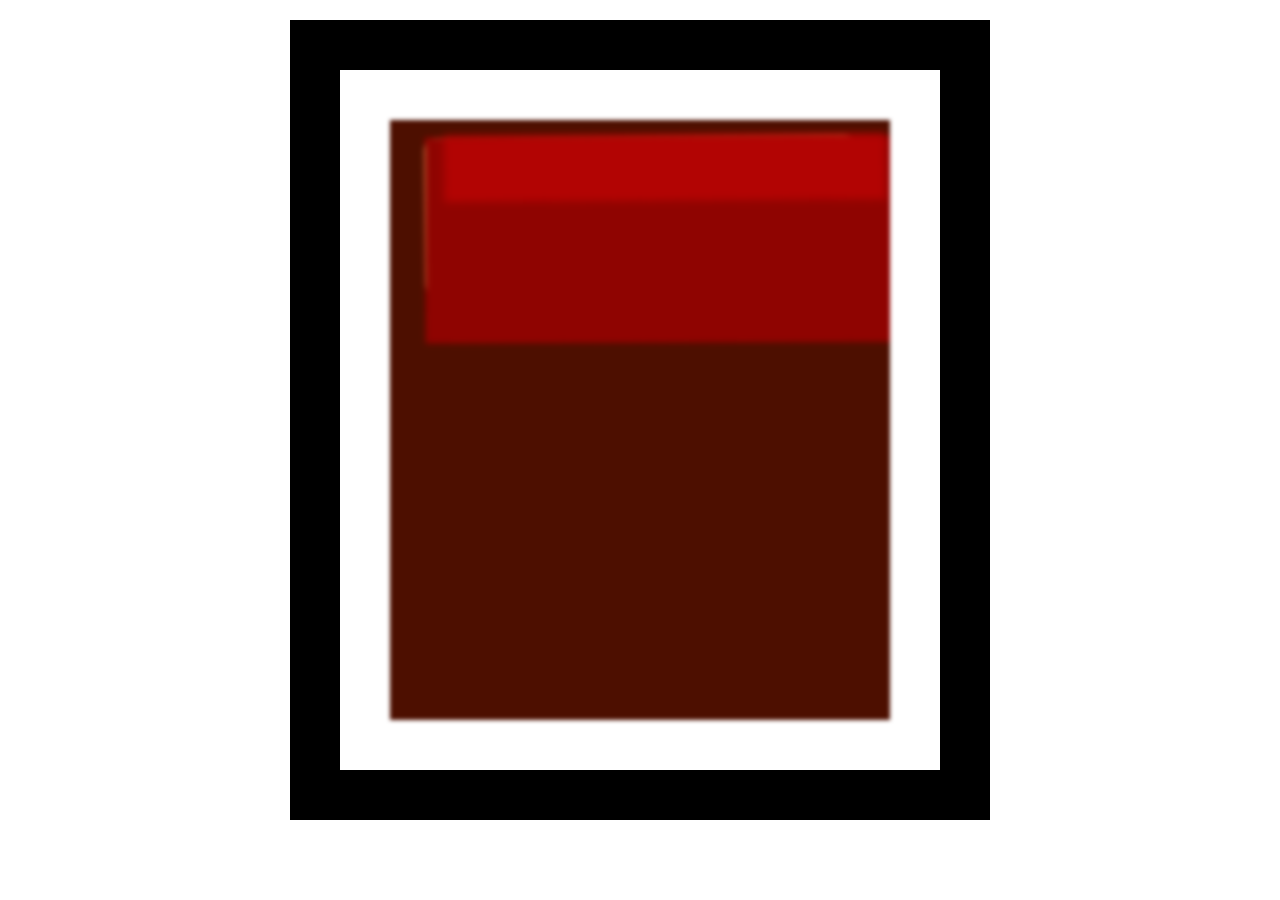
<file: box-model-painting/index.html>
<!DOCTYPE html>
<html lang="en">
<head>
    <meta charset="UTF-8">
    <meta http-equiv="X-UA-Compatible" content="IE=edge">
    <meta name="viewport" content="width=device-width, initial-scale=1.0">
    <title>Rothko Painting</title>
    <link rel="stylesheet" href="styles.css">
</head>
<body>
    <div class="frame">
        <div class="canvas">
            <div class="one">
                <div class="two">
                    <div class="three">
                        
                    </div>
                </div>
            </div>
        </div>
    </div>
</body>
</html>
</file>
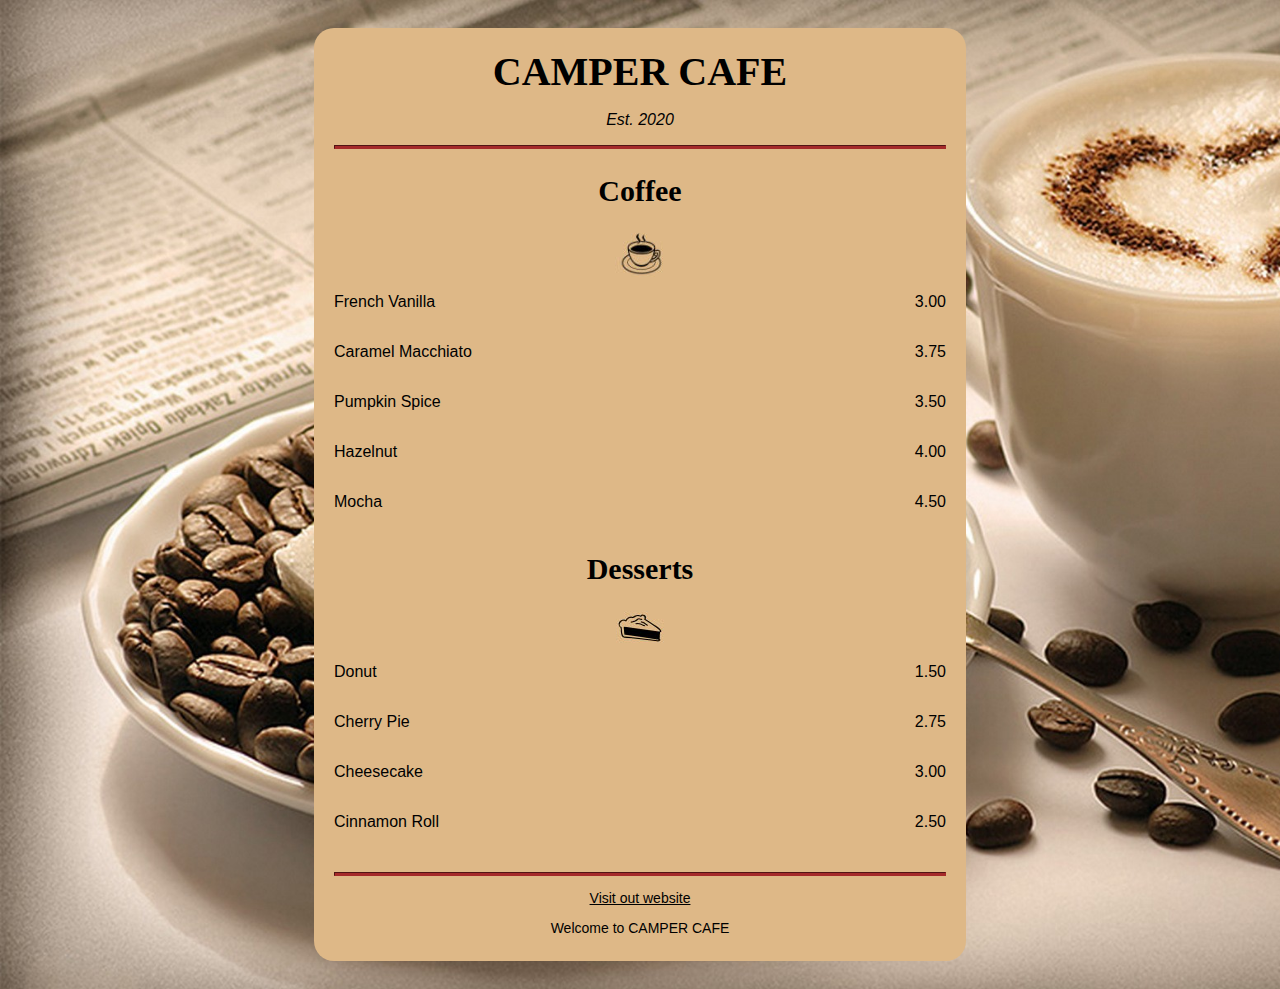
<file: Cafe-menu/cafe-menu.html>
<!DOCTYPE html>
<html lang="en">
<head>
    <meta charset="UTF-8">
    <meta http-equiv="X-UA-Compatible" content="IE=edge">
    <meta name="viewport" content="width=device-width, initial-scale=1.0">
    <title>Cafe Menu</title>
    <link rel="stylesheet" href="style.css">
</head>
<body>
    <div class="menu">
        <main>
            <h1>CAMPER CAFE</h1>
            <P class="established">Est. 2020</P><hr>
            <section>
                <h2>Coffee</h2>
                <img src="images/coffee.jpg" alt="coffee icon">
                <article class="item">
                    <p class="flavor">French Vanilla</p><p class="price">3.00</p>
                </article>
                <article class="item">
                    <p class="flavor">Caramel Macchiato</p><p class="price">3.75</p>
                </article>
                <article class="item">
                    <p class="flavor">Pumpkin Spice</p><p class="price">3.50</p>
                </article>
                <article class="item">
                    <p class="flavor">Hazelnut</p><p class="price">4.00</p>
                </article>
                <article class="item">
                    <p class="flavor">Mocha</p><p class="price">4.50</p>
                </article>
            </section>
            <section>
                <h2>Desserts</h2>
                <img src="images/pie.jpg" alt="pie icon">
                <article class="item">
                    <p class="dessert">Donut</p><p class="price">1.50</p>
                </article>
                <article class="item">
                    <p class="dessert">Cherry Pie</p><p class="price">2.75</p>
                </article>
                <article class="item">
                    <p class="dessert">Cheesecake</p><p class="price">3.00</p>
                </article>
                <article class="item">
                    <p class="dessert">Cinnamon Roll</p><p class="price">2.50</p>
                </article>
            </section>
        </main><hr class="bottom-line">
        <footer>
            <p><a href="#">Visit out website</a></p>
            <p class="address">Welcome to CAMPER CAFE</p>
        </footer>
    </div>
</body>
</html>
</file>
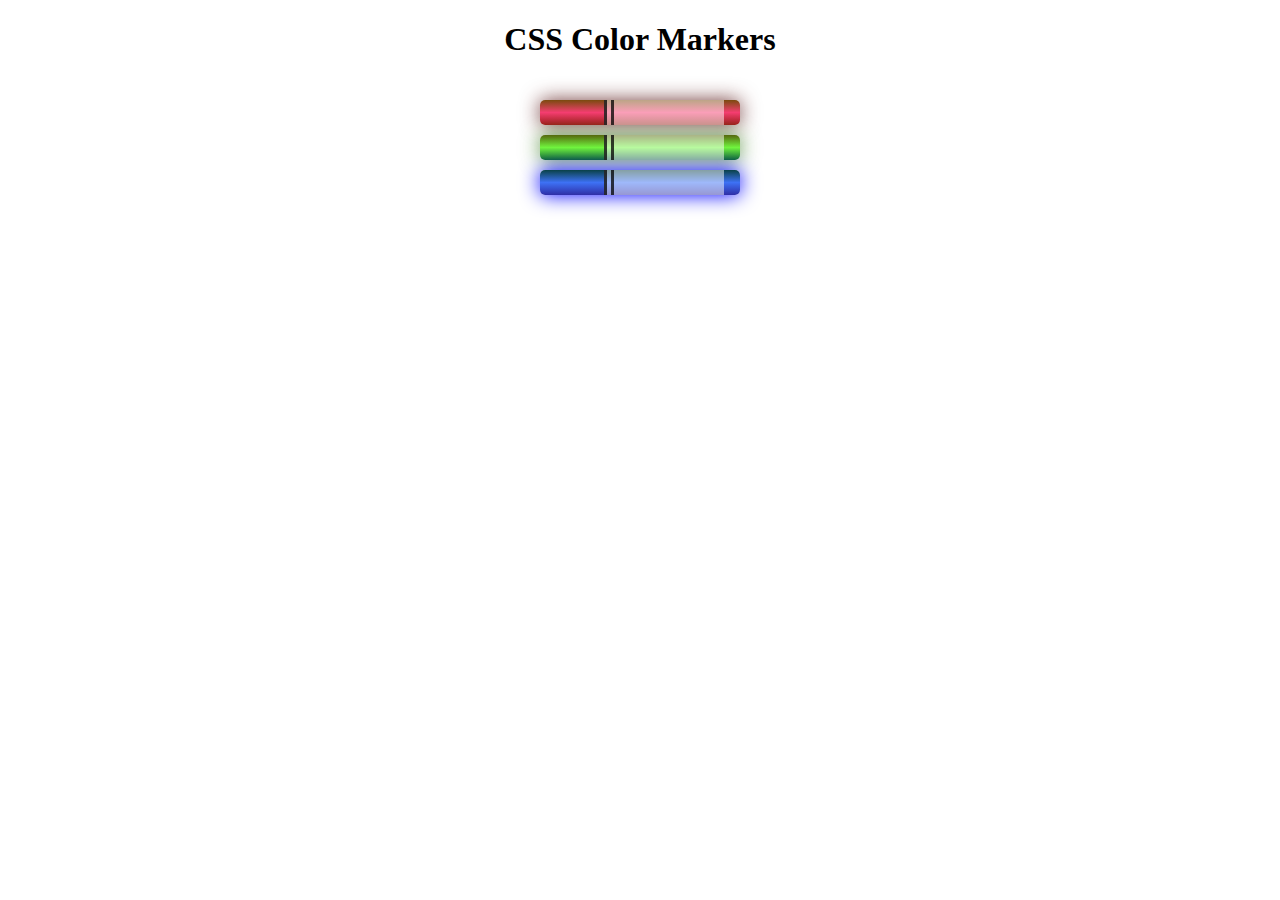
<file: css-color-marker/colormarker.html>
<!DOCTYPE html>
<html lang="en">
<head>
    <meta charset="UTF-8">
    <meta http-equiv="X-UA-Compatible" content="IE=edge">
    <meta name="viewport" content="width=device-width, initial-scale=1.0">
    <title>Document</title>
    <link rel="stylesheet" href="css-marker.css">
</head>
<body>
    <h1>CSS Color Markers</h1>
    <div class="container">
        <div class="marker red">
            <div class="cap"></div>
                <div class="sleeve"></div>
        </div>
        <div class="marker green">
            <div class="cap"></div>
                <div class="sleeve"></div>
        </div>
        <div class="marker blue">
            <div class="cap"></div>
                <div class="sleeve"></div>
        </div>
    </div>
</body>
</html>
</file>
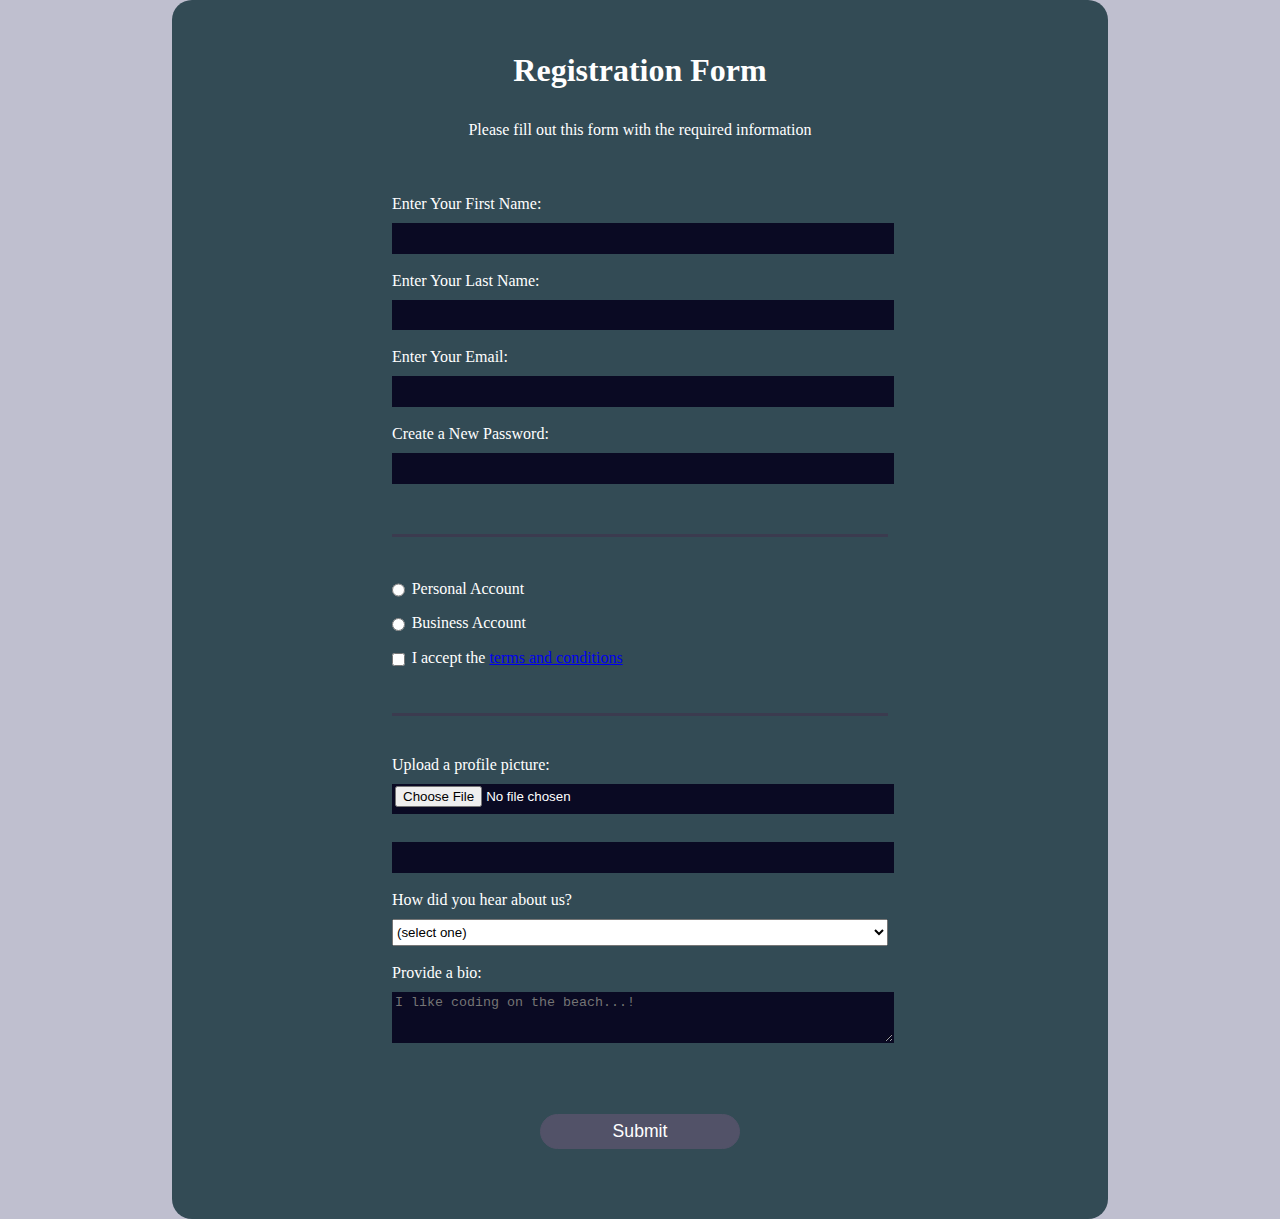
<file: Registration-Form/registration.html>
<!DOCTYPE html>
<html lang="en">
<head>
    <meta charset="UTF-8">
    <meta http-equiv="X-UA-Compatible" content="IE=edge">
    <meta name="viewport" content="width=device-width, initial-scale=1.0">
    <title>Document</title>
    <link rel="stylesheet" href="css-regis.css">
</head>
<body>
    <div class="container">
        <main>
    <h1>Registration Form</h1>
    <p>Please fill out this form with the required information</p>
    <form action="#" method="post">
        <fieldset>
            <label for="first-name">Enter Your First Name: 
                <input type="text" id="first-name" name="first-name" required>
            </label>
            <label for="last-name">Enter Your Last Name: 
                <input type="text" id="last-name" name="last-name" required>
            </label>
            <label for="email">Enter Your Email: 
                <input type="email" id="email" name="email" >
            </label>
            <label for="pass">Create a New Password: 
                <input type="password" id="pass" name="pass" pattern="[a-z0-5]{8,}">
            </label>
        </fieldset>
        <fieldset>
            <label for="personal-account">
                <input type="radio" id="personal-account" name="account-type" class="inline">Personal Account
            </label>
            <label for="business-account">
                <input type="radio" id="business-account" name="account-type" class="inline">Business Account
            </label>
            <label for="terms-conditions">
                <input type="checkbox" id="terms-conditions" name="terms-cond" class="inline" required>I accept the <a href="#">terms and conditions</a>
            </label>
        </fieldset>
        <fieldset>
            <label for="profile-pic">Upload a profile picture:
                <input type="file" name="access-file" id="profile-pic">
            </label>
            <label for="age">
                <input type="number" name="age" id="age" min="13" max="120">
            </label>
            <label for="referrer">
                How did you hear about us?
                <select name="referrer" id="referrer">
                    <option value="">(select one)</option>
                    <option value="1">freeCodeCamp News</option>
                    <option value="2">freeCodeCamp YouTube Channel</option>
                    <option value="3">freeCodeCamp Forum</option>
                    <option value="4">Other</option>
                </select>
            </label>
            <label for="bio">
                Provide a bio:
                <textarea name="bio" id="bio" cols="30" rows="3" placeholder="I like coding on the beach...!"></textarea>
            </label>
        </fieldset>
        <input type="submit" value="Submit">
    </form>
</main>
</div>
</body>
</html>
</file>
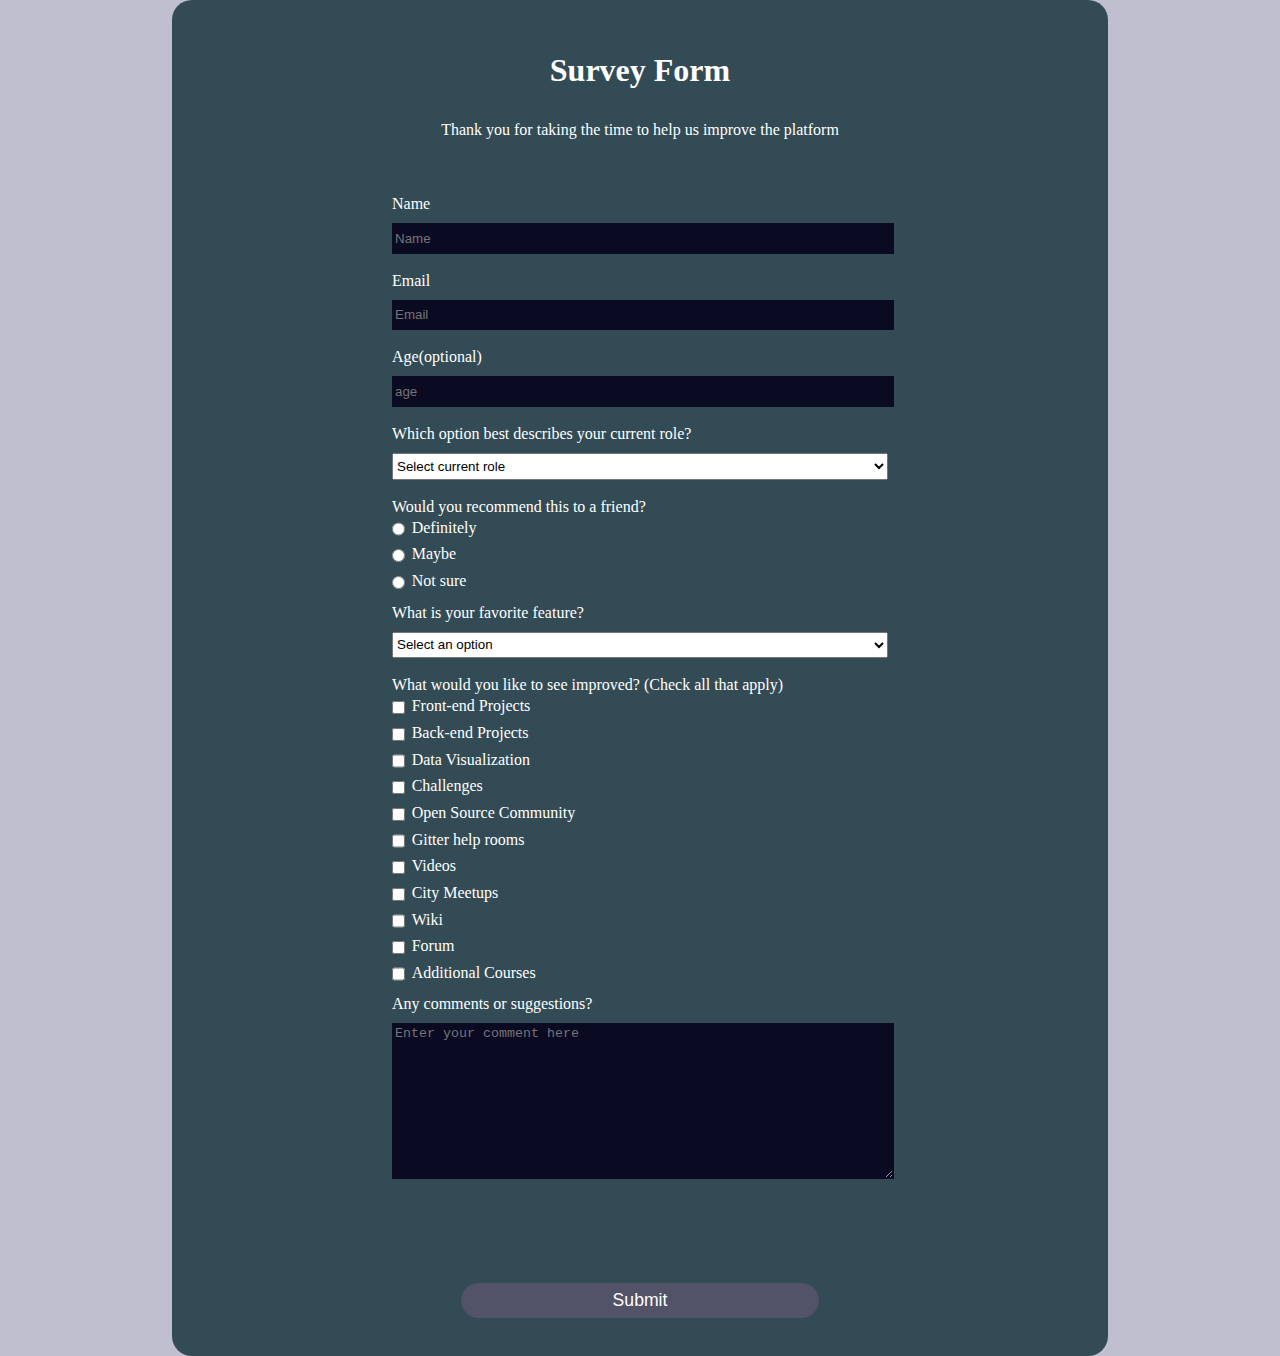
<file: Survey-Form/survey-form.html>
<!DOCTYPE html>
<html lang="en">
<head>
    <meta charset="UTF-8">
    <meta http-equiv="X-UA-Compatible" content="IE=edge">
    <meta name="viewport" content="width=device-width, initial-scale=1.0">
    <link rel="stylesheet" href="survey.css">
    <title>Document</title>
</head>
<body>
        <div class="container">
            <h1>Survey Form</h1>
            <p>Thank you for taking the time to help us improve the platform</p>
            <form action="#" method="post">
                <fieldset>
                <label for="name">Name
                    <input type="text" name="name" id="name" placeholder="Name" required>
                </label>
                <label for="email">Email
                    <input type="email" name="email" id="email" placeholder="Email" required>
                </label>
                <label for="age">Age(optional)
                    <input type="number" name="age" id="age" min="13" max="100" placeholder="age">
                </label>
                <label for="role">Which option best describes your current role?
                    <select name="role" id="role">
                        <option value="">Select current role</option>
                        <option value="1">Student</option>
                        <option value="2">Full Time Job</option>
                        <option value="3">Full Time learner</option>
                        <option value="4">Prefer not to say</option>
                        <option value="5">Other</option>
                    </select>
                </label>
                <label for="refer-friend">Would you recommend this to a friend?<br>
                        <input type="radio" name="refer" id="refer-friend" class="inline">Definitely <br>
                        <input type="radio" name="refer" id="refer-friend" class="inline">Maybe <br>
                        <input type="radio" name="refer" id="refer-friend" class="inline">Not sure <br>
                </label>
                <label for="feature">What is your favorite feature?
                    <select name="favorite-feature" id="feature" class="favorite">
                        <option value="">Select an option</option>
                        <option value="1">Challenges</option>
                        <option value="2">Projects</option>
                        <option value="3">Comunity</option>
                        <option value="4">Open Source</option>
                    </select>
                </label>
                <label for="improvement">What would you like to see improved? (Check all that apply) <br>
                        <input type="checkbox" name="improved" id="improvement" class="inline" required>Front-end Projects <br>
                        <input type="checkbox" name="improved" id="improvement" class="inline" required>Back-end Projects <br> 
                        <input type="checkbox" name="improved" id="improvement" class="inline" required>Data Visualization <br>
                        <input type="checkbox" name="improved" id="improvement" class="inline" required>Challenges <br>
                        <input type="checkbox" name="improved" id="improvement" class="inline" required>Open Source Community <br>
                        <input type="checkbox" name="improved" id="improvement" class="inline" required>Gitter help rooms <br>
                        <input type="checkbox" name="improved" id="improvement" class="inline" required>Videos <br>
                        <input type="checkbox" name="improved" id="improvement" class="inline" required>City Meetups <br>
                        <input type="checkbox" name="improved" id="improvement" class="inline" required>Wiki <br>
                        <input type="checkbox" name="improved" id="improvement" class="inline" required>Forum <br>
                        <input type="checkbox" name="improved" id="improvement" class="inline" required>Additional Courses <br>
                </label>
                <label for="suggestions">Any comments or suggestions?
                    <textarea name="comment" id="suggestions" cols="30" rows="10" placeholder="Enter your comment here"></textarea>
                </label>
            </fieldset>
            </form>
            <input type="submit" value="Submit">
        </div>
</body>
</html>
</file>
<file: box-model-painting/styles.css>
.canvas {
    width: 500px;
    height: 600px;
    background-color: #4d0f00;
    overflow: hidden;
    filter: blur(2px);
}

.frame {
    border: 50px solid black;
    width: 500px;
    padding: 50px;
    margin: 20px auto;
}

.one {
    width: 425px;
    height: 150px;
    background-color: #efb762;
    margin: 20px auto;
    box-shadow: 0 0 3px 3px #efb762;
    border-radius: 9px;
    transform: rotate(-0.6deg);
}

.two {
    width: 475px;
    height: 200px;
    background-color: #8f0401;
    margin: 0 auto 20px;
    box-shadow: 0 0 3px 3px #8f0401;
    transform: rotate(0.4deg);
}

.one, .two {
    filter: blur(1px);
}

.three {
    width: 91%;
    height: 28%;
    background-color: #b20403;
    margin: auto;
    filter: blur(2px);
    box-shadow: 0 0 5px 5px #b20403;
    transform: rotate(-0.2deg);
}
</file>
<file: Cafe-menu/style.css>
body {
    background-image: url('images/Cafe1.jpg');
    font-family: sans-serif;
    padding: 20px;
    background-repeat: no-repeat;
    background-size: cover;
    
}

h1 {
    font-size: 40px;
    margin: 0;
    margin-bottom: 15px;
}

img {
    display: block;
    margin-left: auto;
    margin-right: auto;
}

h2 {
    font-size: 30px;
}

.established {
    font-style: italic;
}

hr {
    height: 2px;
    background-color: brown;
    border-color: brown;
}
.menu {
    width: 50%;
    background-color: burlywood;
    margin-left: auto;
    margin-right: auto;
    padding: 20px;
    border-radius: 20px;
    
}

.item p {
    display: inline-block;
}

.flavor, .dessert {
    text-align: left;
    width: 75%;
}

.price {
    text-align: right;
    width: 25%;
}

h1, h2, p {
    text-align: center;
}

h1, h2 {
    font-family: Impact,serif;
}

.bottom-line {
    margin-top: 25px;
}

/* FOOTER */

footer {
    font-size: 14px;
}

a {
    color: black;
}

a:visited {
    color: black;
}

a:hover {
    color: brown;
}

a:active {
    color: brown;
}

.address {
    margin-bottom: 5px;
}
</file>
<file: css-color-marker/css-marker.css>
h1 {
    text-align: center;
}

.container {
    padding: 10px 0;
    background-color: rgb(255, 255, 255);
    
}

.marker {
    width: 200px;
    height: 25px;
    margin: 10px auto;
    border-radius: 5px;
}

.cap {
    width: 60px;
    height: 25px;
}

.sleeve {
    width: 110px;
    height: 25px;
    background-color: rgba(255, 255, 255, 0.5);
    border-left: 10px double rgba(0, 0, 0, 0.75);
}

.cap, .sleeve {
    display: inline-block;
}

.red {
    background: linear-gradient(rgb(122, 74, 14), rgb(245, 62, 113), rgb(162, 27, 27));
    box-shadow: 0px 0px 20px 0px rgba(83, 14, 14, 0.8);
}

.green {
    background: linear-gradient(#55680D, #71F53E, #116C31);
    box-shadow: 0 0 20px 0 #3B7E20CC;
}

.blue {
    background: linear-gradient(hsl(186, 76%, 16%), hsl(223, 90%, 60%), hsl(240, 56%, 42%));
    box-shadow: 0 0 20px 0 blue;
}
</file>
<file: Registration-Form/css-regis.css>
body {
    width: 100%;
    height: 100vh;
    margin: 0 auto;
    background-color: hsl(240, 14%, 78%);
    color: #ffffff;
    font-family: tahoma;
    font-size: 16px;
}

.container {
    width: 70%;
    background-color: rgb(51, 75, 85);
    margin-left: auto;
    margin-right: auto;
    padding: 20px;
    border-radius: 20px;
}

h1, p {
    text-align: center;
    margin: 1em auto;
}

form {
    width: 60vw;
    margin: 0 auto;
    max-width: 500px;
    min-width: 300px;
    padding-bottom: 2em;
}

fieldset {
    border: none;
    padding: 2rem 0;
    border-bottom: 3px solid #3b3b4f;
}

fieldset:last-of-type {
    border-bottom: none;
}

label {
    display: block;
    margin: 0.5em 0;
}

input, textarea, select {
    margin: 10px auto;
    width: 100%;
    min-height: 2em;
}

input, textarea {
    background-color: #0a0a23;
    border: 1px solid #0a0a23;
    color: #ffffff;
}

.inline {
    width: unset;
    margin: 0 0.5em 0 0;
    vertical-align: middle;
}

input[type="submit"] {
    display: block;
    width: 40%;
    margin: 1em auto;
    height: 2em;
    font-size: 1.1rem;
    background-color: #525268;
    border-color: #525268;
    min-width: 100px;
    border-radius: 20px;
}

input[type="file"] {
    padding: 1px 2px;
}
</file>
<file: Survey-Form/survey.css>
body {
    width: 100%;
    height: 100vh;
    margin: 0 auto;
    background-color: hsl(240, 14%, 78%);
    color: #ffffff;
    font-family: tahoma;
    font-size: 16px;
}

.container {
    width: 70%;
    background-color: rgb(51, 75, 85);
    margin-left: auto;
    margin-right: auto;
    padding: 20px;
    border-radius: 20px;
}

h1, p {
    text-align: center;
    margin: 1em auto;
}

form {
    width: 60vw;
    margin: 0 auto;
    max-width: 500px;
    min-width: 300px;
    padding-bottom: 2em;
}

fieldset {
    border: none;
    padding: 2rem 0;
    border-bottom: 3px solid #3b3b4f;
}

fieldset:last-of-type {
    border-bottom: none;
}

label {
    display: block;
    margin: 0.5em 0;
}

input, textarea, select {
    margin: 10px auto;
    width: 100%;
    min-height: 2em;
}

input, textarea {
    background-color: #0a0a23;
    border: 1px solid #0a0a23;
    color: #ffffff;
}

.inline {
    width: unset;
    margin: 0 0.5em 0 0;
    vertical-align: middle;
}

input[type="submit"] {
    display: block;
    width: 40%;
    margin: 1em auto;
    height: 2em;
    font-size: 1.1rem;
    background-color: #525268;
    border-color: #525268;
    min-width: 100px;
    border-radius: 20px;
}
</file>
